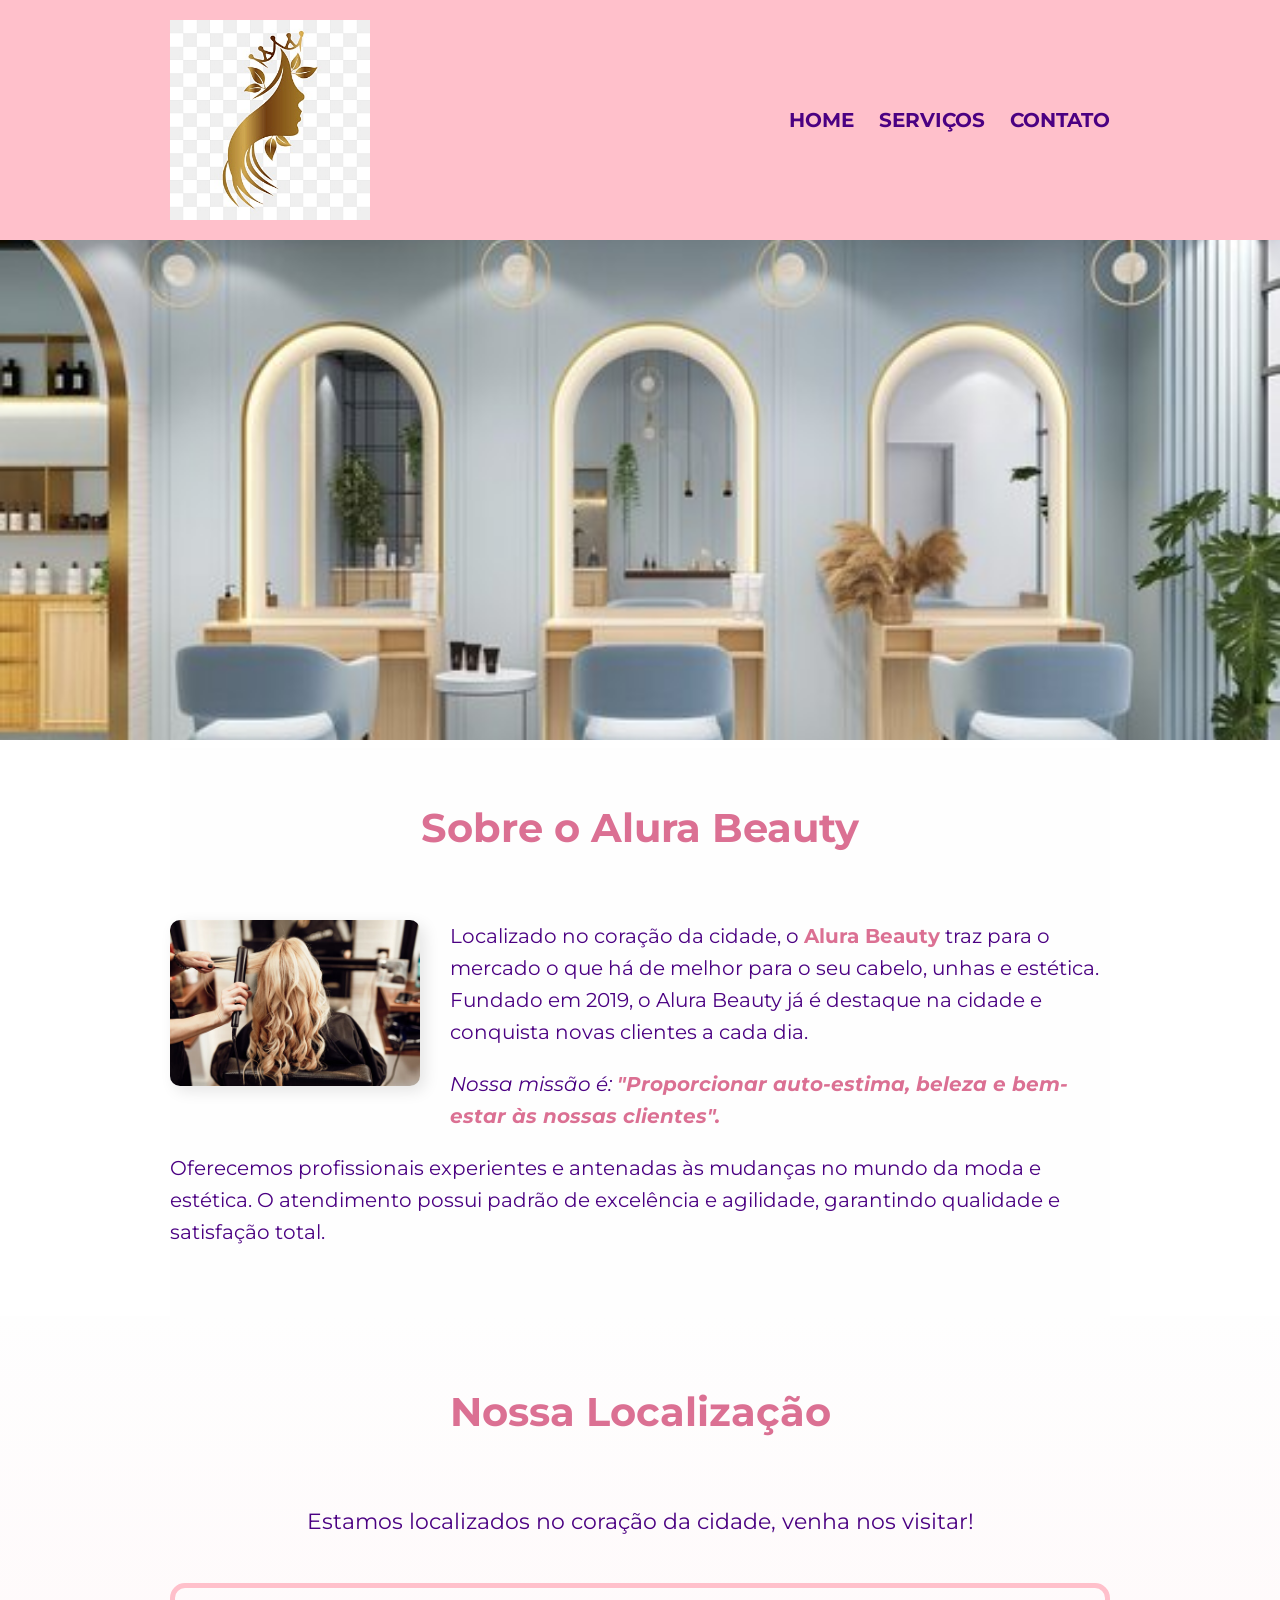
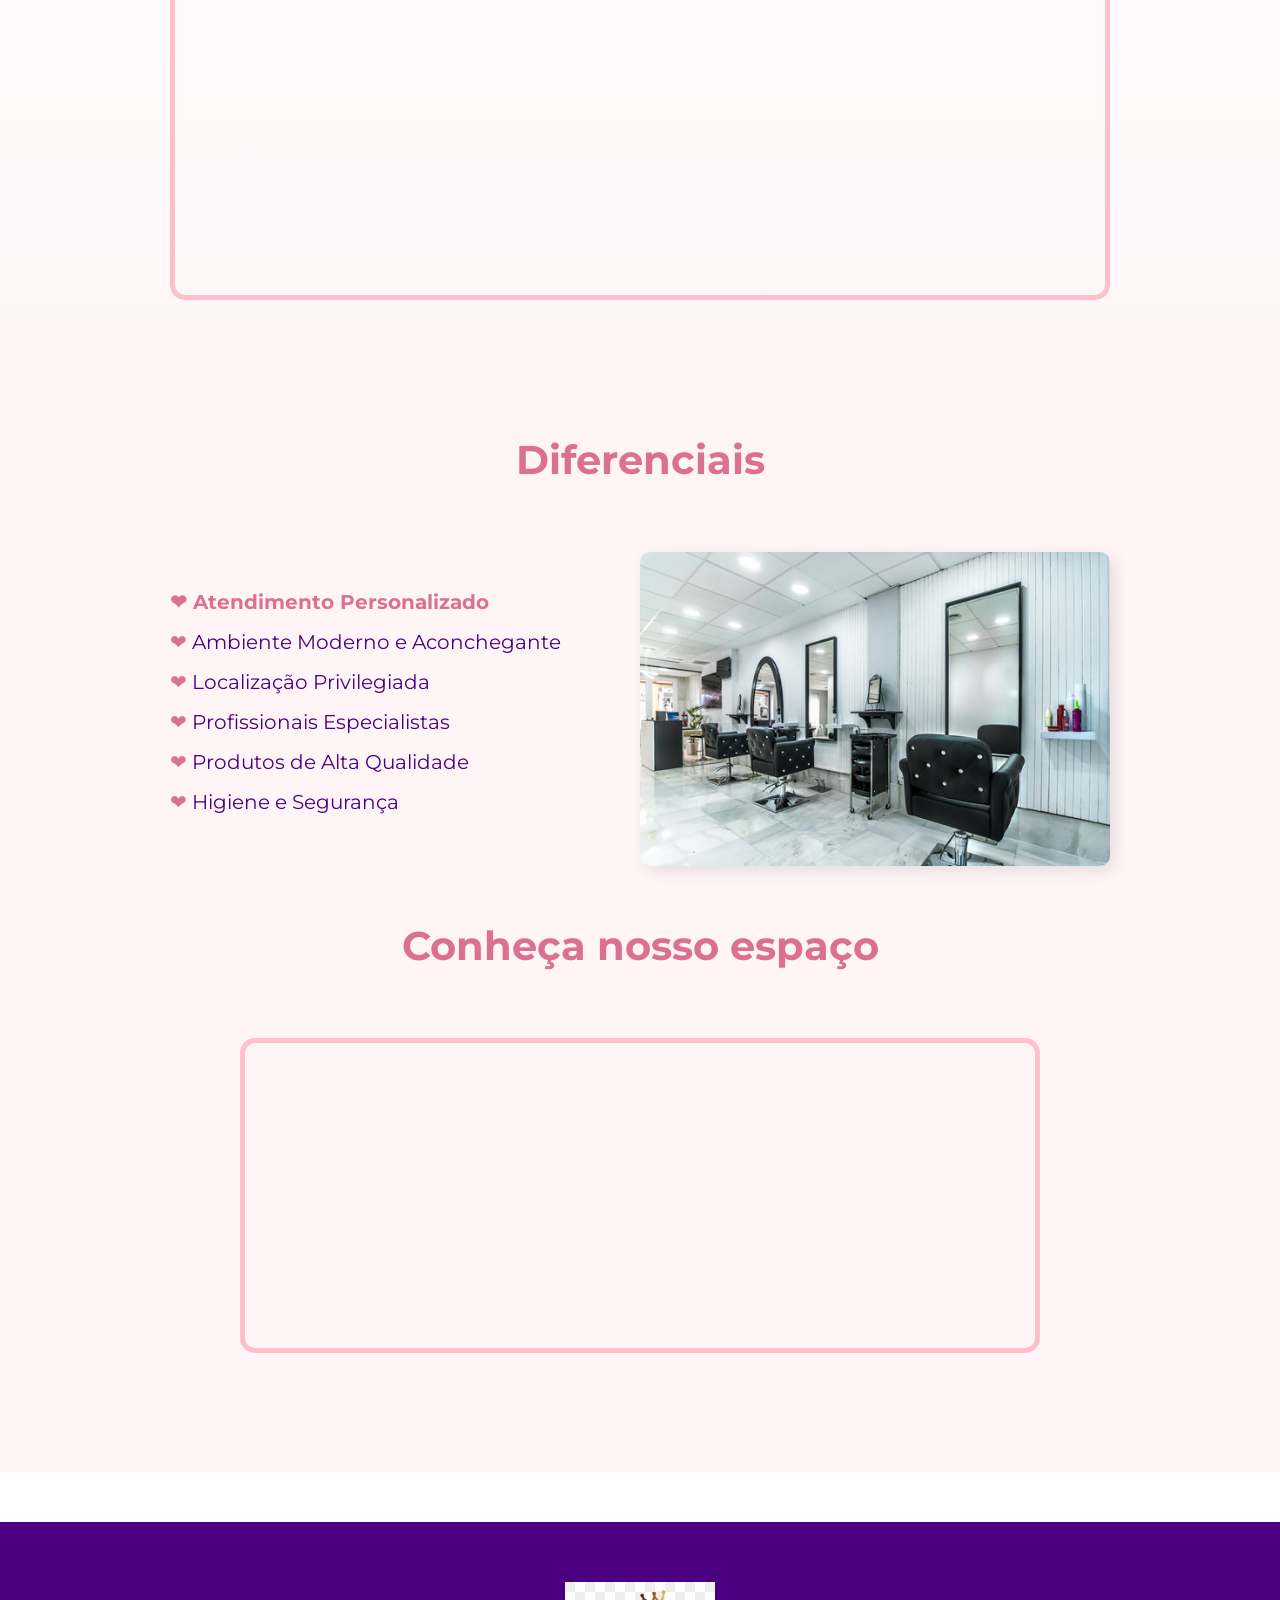
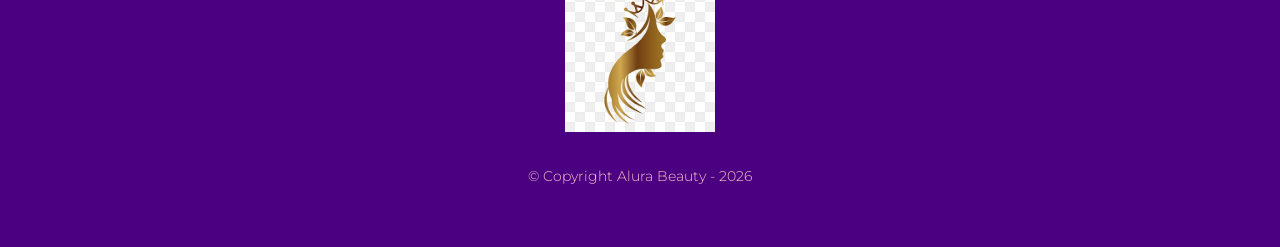
<file: index.html>
<!DOCTYPE html>
<html lang="pt-br">
    <head>
        <meta charset="UTF-8">
        <meta name="viewport" content="width=device-width">
        <title>Alura Beauty - Salão de Beleza</title>
        <link rel="stylesheet" href="assets/css/reset.css">
        <link rel="stylesheet" href="assets/css/home.css">
        <link rel="stylesheet" href="assets/css/header.css">
        <link rel="stylesheet" href="assets/css/footer.css">
        <link rel="stylesheet" href="assets/css/medias.css">
        <link rel="stylesheet" href="assets/css/body.css">
        <link rel="preconnect" href="https://fonts.googleapis.com">
        <link rel="preconnect" href="https://fonts.gstatic.com" crossorigin>
        <link href="https://fonts.googleapis.com/css2?family=Montserrat&display=swap" rel="stylesheet">
    </head>
    <body>
        <header>
            <a href="#conteudoPrincipal" style="position: absolute; left: -1000px;">Pular para o conteúdo principal</a>
            <div class="caixa">
                <img src="assets/img/logo.png" alt="Logo Alura Beauty">
                <nav>
                    <ul>
                        <li>
                            <a href="index.html">Home</a>
                        </li>
                        <li>
                            <a href="produtos.html">Serviços</a>
                        </li>
                        <li>
                            <a href="contato.html">Contato</a>
                        </li>
                    </ul>
                </nav>
            </div>
        </header>
        <img class="banner" src="assets/img/banner.jpg" alt="Banner Salão Alura Beauty">
        <main>
            <section class="principal">
                <h1 class="titulo-principal" id="conteudoPrincipal">Sobre o Alura Beauty</h1>
                <img class="utensilios" src="assets/img/utensilios.jpg" alt="Utensílios de um salão de beleza">
                <h2> Localizado no coração da cidade, o <strong>Alura Beauty</strong> traz para o mercado o que há de melhor para o seu cabelo, unhas e estética. Fundado em 2019, o Alura Beauty já é destaque na cidade e conquista novas clientes a cada dia.</h2>

                <h2 id="missao"><em>Nossa missão é: <strong>"Proporcionar auto-estima, beleza e bem-estar às nossas clientes".</strong></em></h2>

                <h2>Oferecemos profissionais experientes e antenadas às mudanças no mundo da moda e estética. O atendimento possui padrão de excelência e agilidade, garantindo qualidade e satisfação total.</h2>
            </section>

            <section class="mapa">
                <h2 class="titulo-principal">Nossa Localização</h2>
                <h3>Estamos localizados no coração da cidade, venha nos visitar!</h3>
                <div class="mapa-conteudo">
                    <iframe src="https://www.google.com/maps/embed?pb=!1m18!1m12!1m3!1d3656.448598130907!2d-46.634653385542435!3d-23.588239368469353!2m3!1f0!2f0!3f0!3m2!1i1024!2i768!4f13.1!3m3!1m2!1s0x94ce5a2b2ed7f3a1%3A0xab35da2f5ca62674!2sCaelum%20-%20Escola%20de%20Tecnologia!5e0!3m2!1spt-BR!2sbr!4v1629377864050!5m2!1spt-BR!2sbr" width="100%" height="300" style="border:0;" allowfullscreen="" loading="lazy"></iframe>
                </div>
            </section>
            <section class="beneficios">
                <h2 class="titulo-principal">Diferenciais</h2>
                <div class="conteudo-beneficios">
                    <ul class="lista-beneficios"> 
                        <li class="itens">Atendimento Personalizado</li>
                        <li class="itens">Ambiente Moderno e Aconchegante</li>
                        <li class="itens">Localização Privilegiada</li>
                        <li class="itens">Profissionais Especialistas</li>
                        <li class="itens">Produtos de Alta Qualidade</li>
                        <li class="itens">Higiene e Segurança</li>
                    </ul><img class="imagem-beneficios" src="assets/img/beneficios.jpg" alt="Benefícios do Alura Beauty">
                </div>
                <div class="video">
                    <h2 class="titulo-principal">Conheça nosso espaço</h2>
                    <iframe width="100%" height="315" src="https://www.youtube.com/embed/AhSVNXJtWtE" frameborder="0" allow="accelerometer; autoplay; encrypted-media; gyroscope; picture-in-picture" allowfullscreen></iframe>
                </div>
            </section>
       
        </main>
        <footer>
            <img src="assets/img/logo-branco.png" alt="Logo Alura Beauty">
            <p class="Copyright">&copy; Copyright Alura Beauty - 2026</p>
        </footer>
    </body>
</html>
</file>
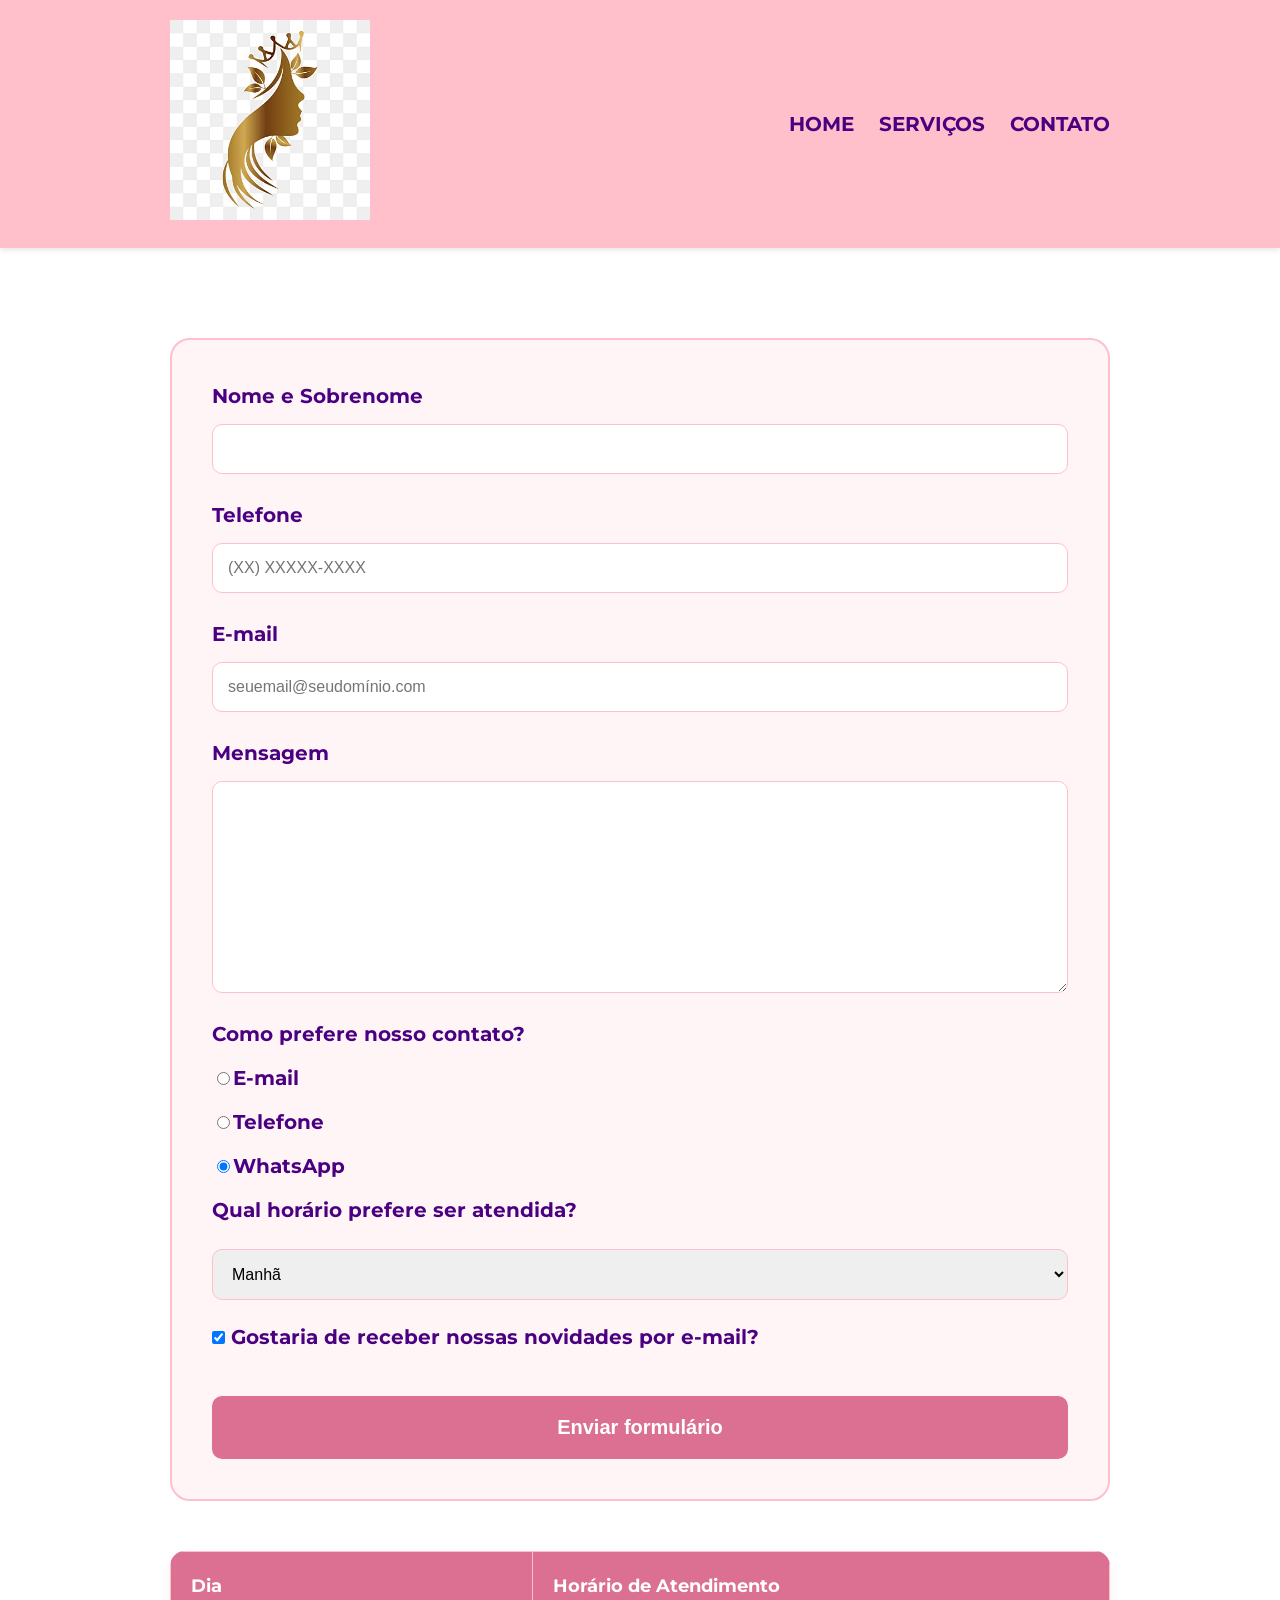
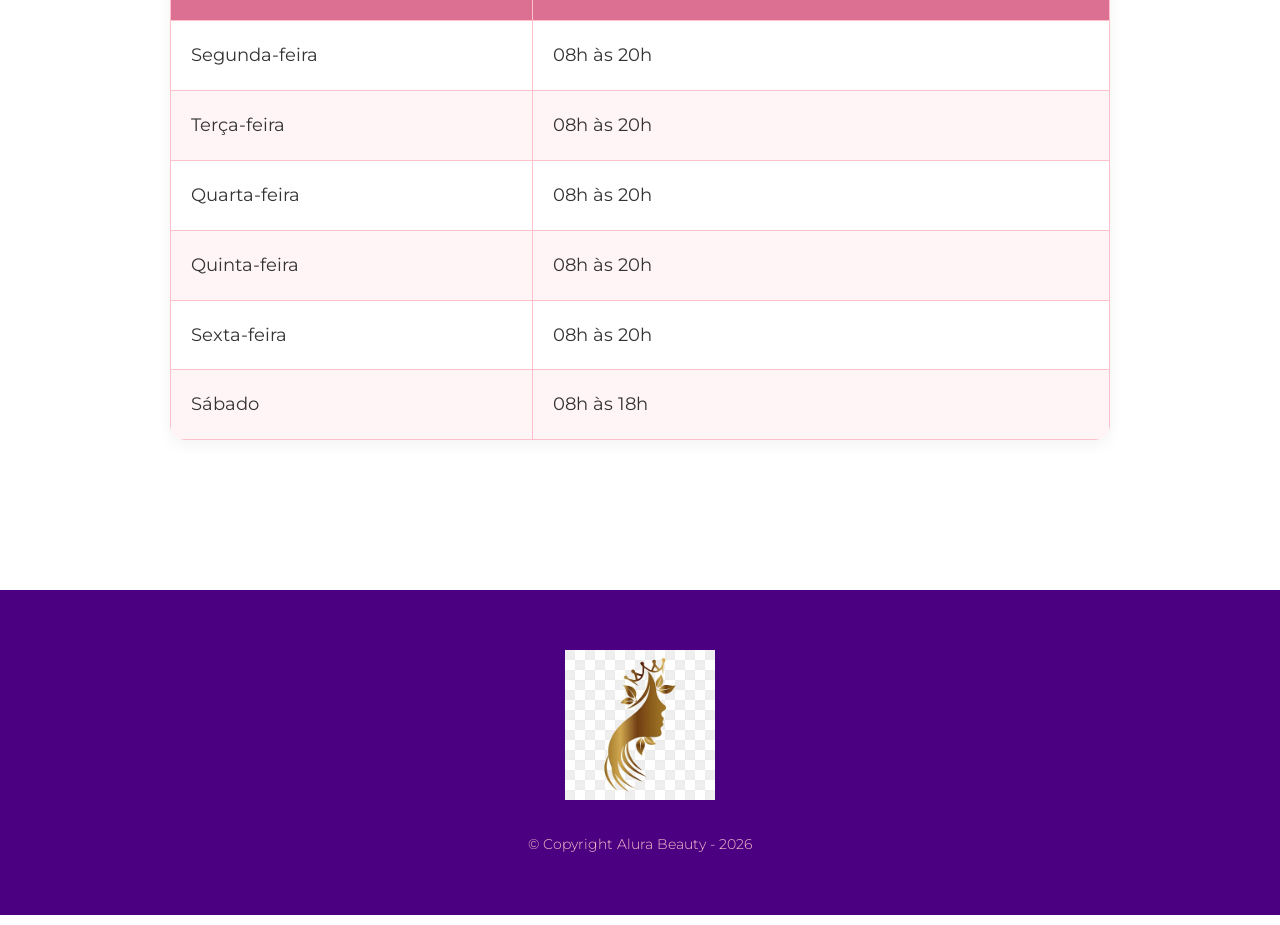
<file: contato.html>
<!DOCTYPE html>
<html lang="pt-br">
    <head>
        <meta charset="UTF-8">
        <meta name="viewport" content="width=device-width">
        <title>Contato | Alura Beauty</title>
        <link rel="stylesheet" href="assets/css/reset.css">
        <link rel="stylesheet" href="assets/css/header.css">
        <link rel="stylesheet" href="assets/css/footer.css">
        <link rel="stylesheet" href="assets/css/contato.css">
        <link rel="stylesheet" href="assets/css/medias.css">
        <link rel="stylesheet" href="assets/css/body.css">
        <link href="https://fonts.googleapis.com/css2?family=Montserrat&display=swap" rel="stylesheet">
    </head>
    <body>
        <header>
            <a href="#conteudoPrincipal" style="position: absolute; left: -1000px;">Pular para o conteúdo principal</a>
            <div class="caixa">
                <h1><img src="assets/img/logo.png" alt="Logo Alura Beauty"></h1>
                <nav>
                    <ul>
                        <li><a href="index.html">Home</a></li>
                        <li><a href="produtos.html">Serviços</a></li>
                        <li><a href="contato.html">Contato</a></li>
                    </ul>
                </nav>
            </div>
        </header>

        <main>
            <form>
                <fieldset>
                    <label for="nome-sobrenome">Nome e Sobrenome</label>
                    <input type="text" id="nome-sobrenome" class="input-padrao" required>

                    <label for="telefone">Telefone</label>
                    <input type="tel" id="telefone" class="input-padrao" placeholder="(XX) XXXXX-XXXX"required>

                    <label for="email">E-mail</label>
                    <input type="email" id="email" class="input-padrao" placeholder="seuemail@seudomínio.com" required>

                    <label for="mensagem">Mensagem</label>
                    <textarea cols="75" rows="10" id="mensagem" class="input-padrao" required></textarea>
                </fieldset>

                <fieldset>    
                    <legend>Como prefere nosso contato?</legend>
                    <label for="radio-email"><input type="radio" name="contato" value="email" id="radio-email">E-mail</label>
                    

                    <label for="radio-telefone"> <input type="radio" name="contato" value="telefone" id="radio-telefone">Telefone</label>
                

                    <label for="radio-whatsapp"><input type="radio" name="contato" value="whatsapp" id="radio-whatsapp" checked>WhatsApp</label>
                </fieldset>

                <fieldset>
                    <legend>Qual horário prefere ser atendida?</legend>
                    <select>
                        <option>Manhã</option>
                        <option>Tarde</option>
                        <option>Noite</option>
                    </select>
                </fieldset>

                <label for="checkbox"><input type="checkbox" class="checkbox" checked id="checkbox"> Gostaria de receber nossas novidades por e-mail?</label>

                <input type="submit" value="Enviar formulário" class="enviar">
            </form>

            <table>
                <thead>
                    <tr>
                        <th>Dia</th>
                        <th>Horário de Atendimento</th>
                    </tr>
                </thead>
                <tbody>
                    <tr>
                        <td>Segunda-feira</td>
                        <td>08h às 20h</td>
                    </tr>
                    <tr>
                        <td>Terça-feira</td>
                        <td>08h às 20h</td>
                    </tr>
                    <tr>
                        <td>Quarta-feira</td>
                        <td>08h às 20h</td>
                    </tr>
                    <tr>
                        <td>Quinta-feira</td>
                        <td>08h às 20h</td>
                    </tr>
                    <tr>
                        <td>Sexta-feira</td>
                        <td>08h às 20h</td>
                    </tr>
                    <tr>
                        <td>Sábado</td>
                        <td>08h às 18h</td>
                    </tr>
                </tbody>
            </table>
        </main>
        <footer>
            <img src="assets/img/logo-branco.png" alt="Logo Alura Beauty">
            <p class="Copyright">&copy; Copyright Alura Beauty - 2026</p>
        </footer>
    </body>
</html>
</file>
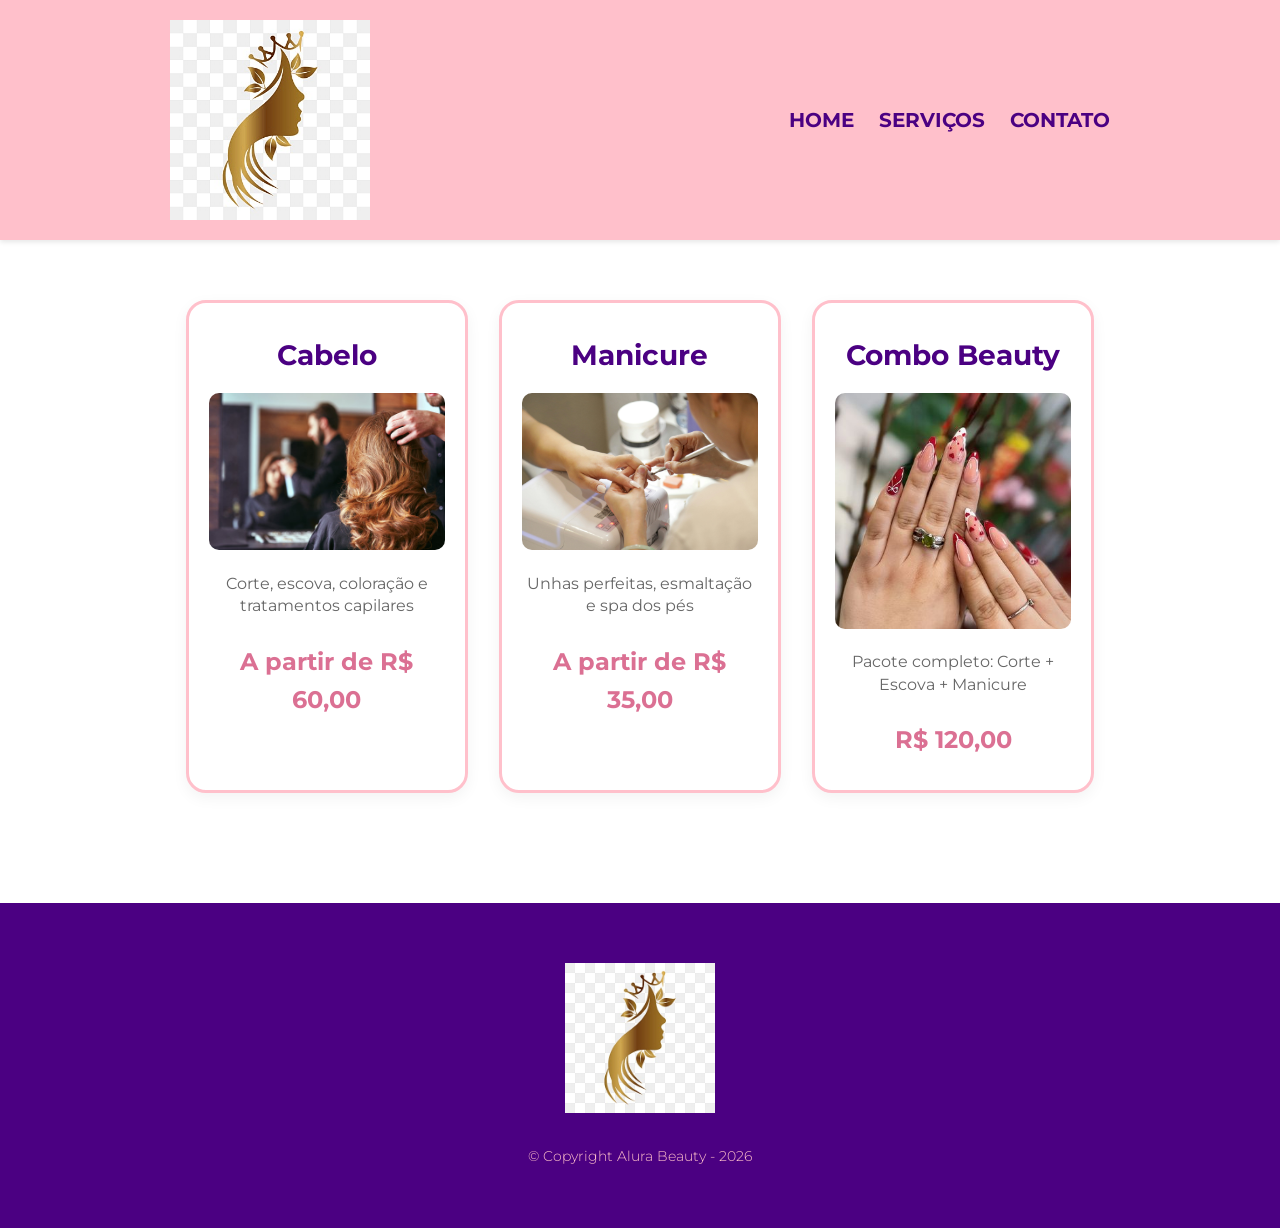
<file: produtos.html>
<!DOCTYPE html>
<html lang="pt-br">
    <head>
        <meta charset="UTF-8">
        <meta name="viewport" content="width=device-width">
        <title>Serviços | Alura Beauty</title>
        <link rel="stylesheet" href="assets/css/reset.css">
        <link rel="stylesheet" href="assets/css/header.css">
        <link rel="stylesheet" href="assets/css/footer.css">
        <link rel="stylesheet" href="assets/css/produtos.css">
        <link rel="stylesheet" href="assets/css/medias.css">
        <link rel="stylesheet" href="assets/css/body.css">
        <link href="https://fonts.googleapis.com/css2?family=Montserrat&display=swap" rel="stylesheet">
    </head>
    <body>
        <header>
            <a href="#conteudoPrincipal" style="position: absolute; left: -1000px;">Pular para o conteúdo principal</a>
            <div class="caixa">
                <img src="assets/img/logo.png" alt="Logo Alura Beauty">
                <nav>
                    <ul>
                        <li><a href="index.html">Home</a></li>
                        <li><a href="produtos.html">Serviços</a></li>
                        <li><a href="contato.html">Contato</a></li>
                    </ul>
                </nav>
            </div>
        </header>
        <main>
            <ul class="produtos">
                <li>
                    <h1>Cabelo</h1>
                    <img src="assets/img/cabelo.jpg" alt="Corte de cabelo feminino">
                    <h2 class="produto-descricao">Corte, escova, coloração e tratamentos capilares</h2>
                    <h3 class="produtos-preco">A partir de R$ 60,00</h3>
                </li>
                <li>
                    <h1>Manicure</h1>
                    <img src="assets/img/barba.jpg" alt="Serviço de manicure">
                    <h2 class="produto-descricao">Unhas perfeitas, esmaltação e spa dos pés</h2>
                    <h3 class="produtos-preco">A partir de R$ 35,00</h3>
                </li>
                <li>
                    <h1>Combo Beauty</h1>
                    <img src="assets/img/cabelo+barba.jpg" alt="Combo Cabelo e Unhas">
                    <h2 class="produto-descricao">Pacote completo: Corte + Escova + Manicure</h2>
                    <h3 class="produtos-preco">R$ 120,00</h3>
                </li>
            </ul>
        </main>

        <footer>
            <img src="assets/img/logo-branco.png" alt="Logo Alura Beauty">
            <p class="Copyright">&copy; Copyright Alura Beauty - 2026</p>
        </footer>
    </body>
</html>
</file>
<file: assets/css/home.css>
.banner {
    width: 100%;
    max-height: 500px;
    object-fit: cover;
}

.titulo-principal {
    font-size: 2.5em;
    text-align: center;
    margin: 0 0 1.5em;
    clear: left; 
    color: #db7093; /* PaleVioletRed */
    font-weight: bold;
}

.principal {
    padding: 3em 0;
    background: #FEFEFE;
    width: 940px;
    margin: 0 auto;
}

.principal h2 {
    margin: 0 0 1em;
    font-size: 20px;
    line-height: 1.6;
    color: #4b0082;
}

.principal strong {
    font-weight: bold;
    color: #db7093;
}

.principal em {
    font-style: italic;
}

.utensilios {
    width: 250px;
    float: left;
    margin: 0 30px 30px 0;
    border-radius: 10px;
    box-shadow: 5px 5px 15px rgba(0,0,0,0.1);
}

.imagem-beneficios {
    width: 50%;
    opacity: 1;
    transition: 1s;
    box-shadow: 5px 5px 15px rgba(0,0,0,0.1);
    border-radius: 10px;
}

.imagem-beneficios:hover{
    opacity: 0.8;
    transform: scale(1.02);
}

.mapa {
    padding: 4em 0;
    background: linear-gradient(#FEFEFE, #fff5f7);
}

.mapa h3 {
    margin: 0 0 2em;
    text-align: center;
    font-size: 22px;
    color: #4b0082;
}

.mapa-conteudo {
    width: 940px;
    margin: 0 auto;
    border: 5px solid #ffc0cb;
    border-radius: 15px;
    overflow: hidden;
}

.beneficios {
    padding: 4em 0;
    background: #fff5f7;
    margin: 0 auto;
}

.conteudo-beneficios {
    width: 940px;
    margin: 0 auto;
    display: flex;
    justify-content: space-between;
    align-items: center;
}

.lista-beneficios {
    width: 45%;
    font-size: 20px;
    padding: 0 0 15px;
}

.itens {
    line-height: 2;
    color: #4b0082;
}

.itens:before {
    content: "❤ ";
    color: #db7093;
}

.itens:first-child {
    font-weight: bold;
    color: #db7093;
}

.video {
    width: 800px;
    margin: 3em auto;
    text-align: center;
}

.video iframe {
    border: 5px solid #ffc0cb;
    border-radius: 15px;
}
</file>
<file: assets/css/header.css>
header {
    background: #ffc0cb;
    padding: 20px 0;
    box-shadow: 0 2px 5px rgba(0,0,0,0.1);
}

.caixa {   
    position: relative;
    width: 940px;
    margin: 0 auto;
    display: flex;
    justify-content: space-between;
    align-items: center;
}

.caixa img {
    max-width: 200px;
}

nav {
    /* position: absolute; REMOVED to use flexbox */
}

nav ul {
    display: flex;
}

nav li {
    margin: 0 0 0 25px;
}

nav a {
    text-transform: uppercase;
    text-decoration: none;
    color: #4b0082; /* Indigo for better contrast */
    font-weight: bold;
    font-size: 20px;
    transition: 0.3s;
}

nav a:hover {
    color: #db7093; /* PaleVioletRed */
    text-decoration: none;
    border-bottom: 2px solid #db7093;
}
</file>
<file: assets/css/footer.css>
footer {
    text-align: center;
    background: #4b0082; /* Indigo for a sophisticated look */
    padding: 60px 0;
    margin-top: 50px;
}

footer img {
    max-width: 150px;
}

.Copyright {
    color: #ffc0cb;
    font-size: 14px;
    padding: 25px 0 0;
    font-weight: 300;
}
</file>
<file: assets/css/medias.css>
@media screen and (max-width: 375px) {
    .caixa, .principal, .conteudo-beneficios, .mapa-conteudo, .video, .produtos, form {
        width: auto;
    }
    .input-padrao, .enviar {
        width: 80%;
    }
    nav a {
        font-size: 16px;
        font-weight: bold;
    }
}

@media screen and (max-width: 425px) {
    .caixa, .principal, .conteudo-beneficios, .mapa-conteudo, .video, .produtos, form  {
        width: auto;
    }
    .produtos li {
        width: 95%; 
        margin-top: 15px;
    }
}

@media screen and (max-width: 470px) {
    nav {
    display: flex;
    justify-content: center;    
    }
    p {
        font-size: 18px;
    }
    .lista-beneficios {
        font-size: 18px;
    }
    .imagem-beneficios {
        margin: 0 0 0 40px;
    }
}

@media screen and (max-width: 480px) {
    .caixa, .principal, .conteudo-beneficios, .mapa-conteudo, .video, .produtos, form {
        width: auto;
    }
    .mapa-conteudo, .video, .utensilios {
        margin: 9px;
    }
    .caixa {
        text-align: center;
    }
    nav {
        position: static;
    }
    .principal {
        padding: 1em 0;
    }
    .principal h2 {
        padding: 0px 12px;
        line-height: 1.5;
    }
    .itens {
        padding: 0 10px;
    }
    .lista-beneficios {
        width: 100%;
    }
    .imagem-beneficios {
        margin: 9px;
        width: 95%;
    }
    .produtos li {
        width: 95%; 
        margin-top: 15px;
    }
    form select {
        width: 72%;
    }
}

@media screen and (max-width: 900px) {
    .caixa, .principal, .conteudo-beneficios, .mapa-conteudo, .video, .produtos, form {
        width: auto;
    }
    .utensilios, .mapa-conteudo, .video {
        margin: 9px;
    }
    .itens {
        margin: 0 0 0 30px;
    }
   .imagem-beneficios {
    width: 70%;
    margin-left: 2.5em;
    margin-bottom: 2em;
   }
   .produtos li {
    width: 95%; 
    margin-top: 15px;
    }
}

@media screen and (max-width: 950px) {
    .caixa, .principal, .conteudo-beneficios, .mapa-conteudo, .video, .produtos, form  {
        width: auto;
    }
    .produtos li {
        width: 95%; 
        margin-top: 15px;
    }
}
</file>
<file: assets/css/body.css>
body {
    font-family: 'Montserrat', sans-serif;
    background-color: #ffffff;
    color: #333;
    line-height: 1.6;
}

* {
    box-sizing: border-box;
}
</file>
<file: assets/css/contato.css>
main {
    width: 940px;
    margin: 0 auto;
    padding: 50px 0;
}

form {
    margin: 40px 0;
    background: #fff5f7;
    padding: 40px;
    border-radius: 20px;
    border: 2px solid #ffc0cb;
}

form label, form legend {
    display: block;
    font-size: 20px;
    margin: 0 0 12px;
    color: #4b0082;
    font-weight: bold;
}

.input-padrao {
    display: block;
    margin: 0 0 25px;
    width: 100%;
    padding: 15px;
    border: 1px solid #ffc0cb;
    border-radius: 10px;
    font-size: 16px;
}

.checkbox {
    margin: 20px 0;
    display: inline-block !important;
    width: auto !important;
}

select {
    margin: 11px 0;
    width: 100%;
    padding: 15px;
    font-size: 16px;
    border: 1px solid #ffc0cb;
    border-radius: 10px;
}

.enviar {
    width: 100%;
    padding: 20px;
    background: #db7093;
    color: white;
    border: none;
    border-radius: 10px;
    font-weight: bold;
    font-size: 20px;
    cursor: pointer;
    transition: 0.3s all; 
    margin-top: 20px;
}

.enviar:hover {
    background: #4b0082;
    transform: translateY(-3px);
    box-shadow: 0 5px 15px rgba(0,0,0,0.1);
}

table {
    width: 100%;
    margin: 50px 0;
    border-collapse: collapse;
    background: #fff;
    border-radius: 15px;
    overflow: hidden;
    box-shadow: 0 5px 15px rgba(0,0,0,0.05);
}

thead {
    background: #db7093;
    color: #FFFFFF;
}

td, th {
    border: 1px solid #ffc0cb;
    padding: 20px;
    text-align: left;
    font-size: 18px;
}

th {
    font-weight: bold;
}

tr:nth-child(even) {
    background-color: #fff5f7;
}
</file>
<file: assets/css/produtos.css>
.produtos {
    width: 940px;
    margin: 0 auto;
    padding: 60px 0;
    display: flex;
    justify-content: space-around;
}

.produtos h1 {
    font-size: 28px;
    font-weight: bold;
    color: #4b0082;
    margin-bottom: 15px;
}

.produtos li {
    text-align: center;
    width: 30%;
    vertical-align: top;
    padding: 30px 20px;
    box-sizing: border-box;
    border: 3px solid #ffc0cb;
    border-radius: 20px;
    background: #fff;
    transition: 0.4s;
    box-shadow: 0 5px 15px rgba(0,0,0,0.05);
}

.produtos li:hover {
    border-color: #db7093;
    transform: translateY(-10px);
    box-shadow: 0 10px 25px rgba(0,0,0,0.1);
}

.produtos li img {
    width: 100%;
    border-radius: 10px;
    margin-bottom: 15px;
}

.produto-descricao {
    font-size: 16px;
    color: #666;
    line-height: 1.4;
    min-height: 50px;
}

.produtos-preco {
    font-size: 24px;
    font-weight: bold;
    color: #db7093;
    margin-top: 20px;
}
</file>
